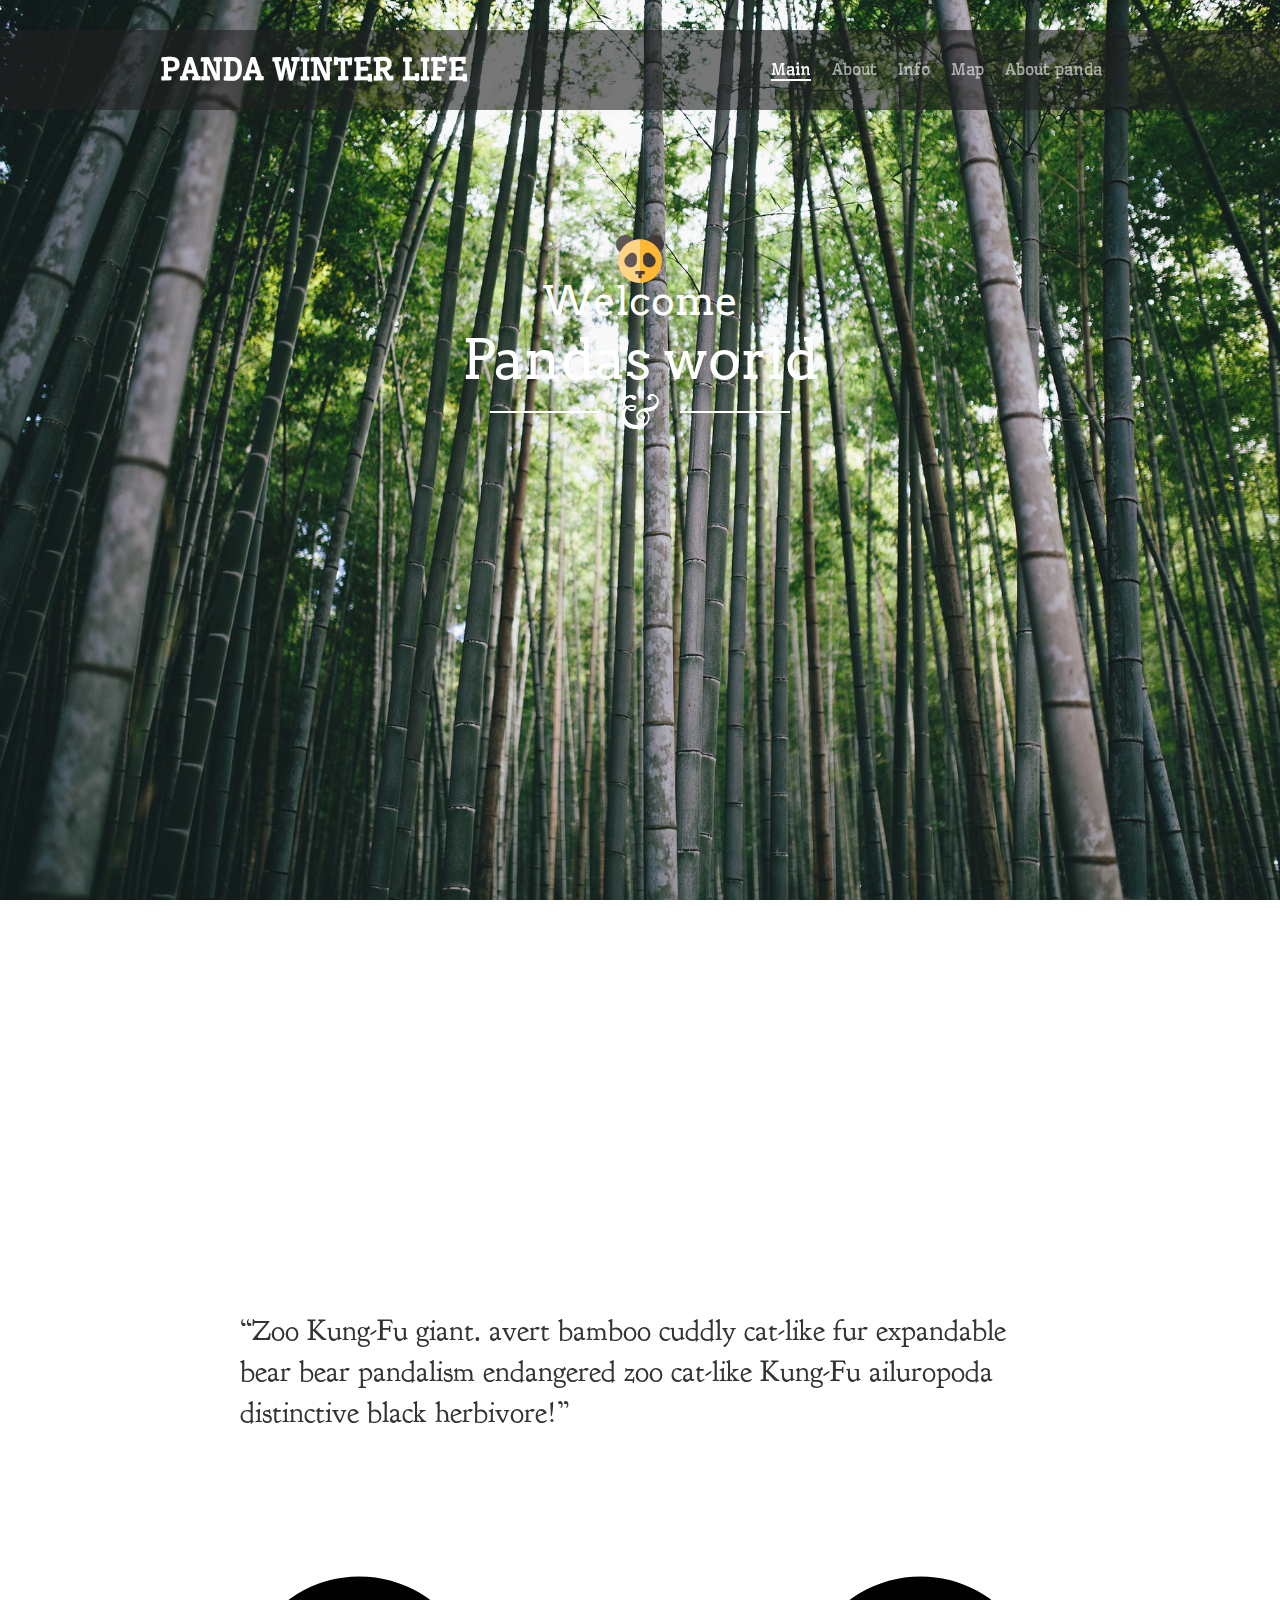
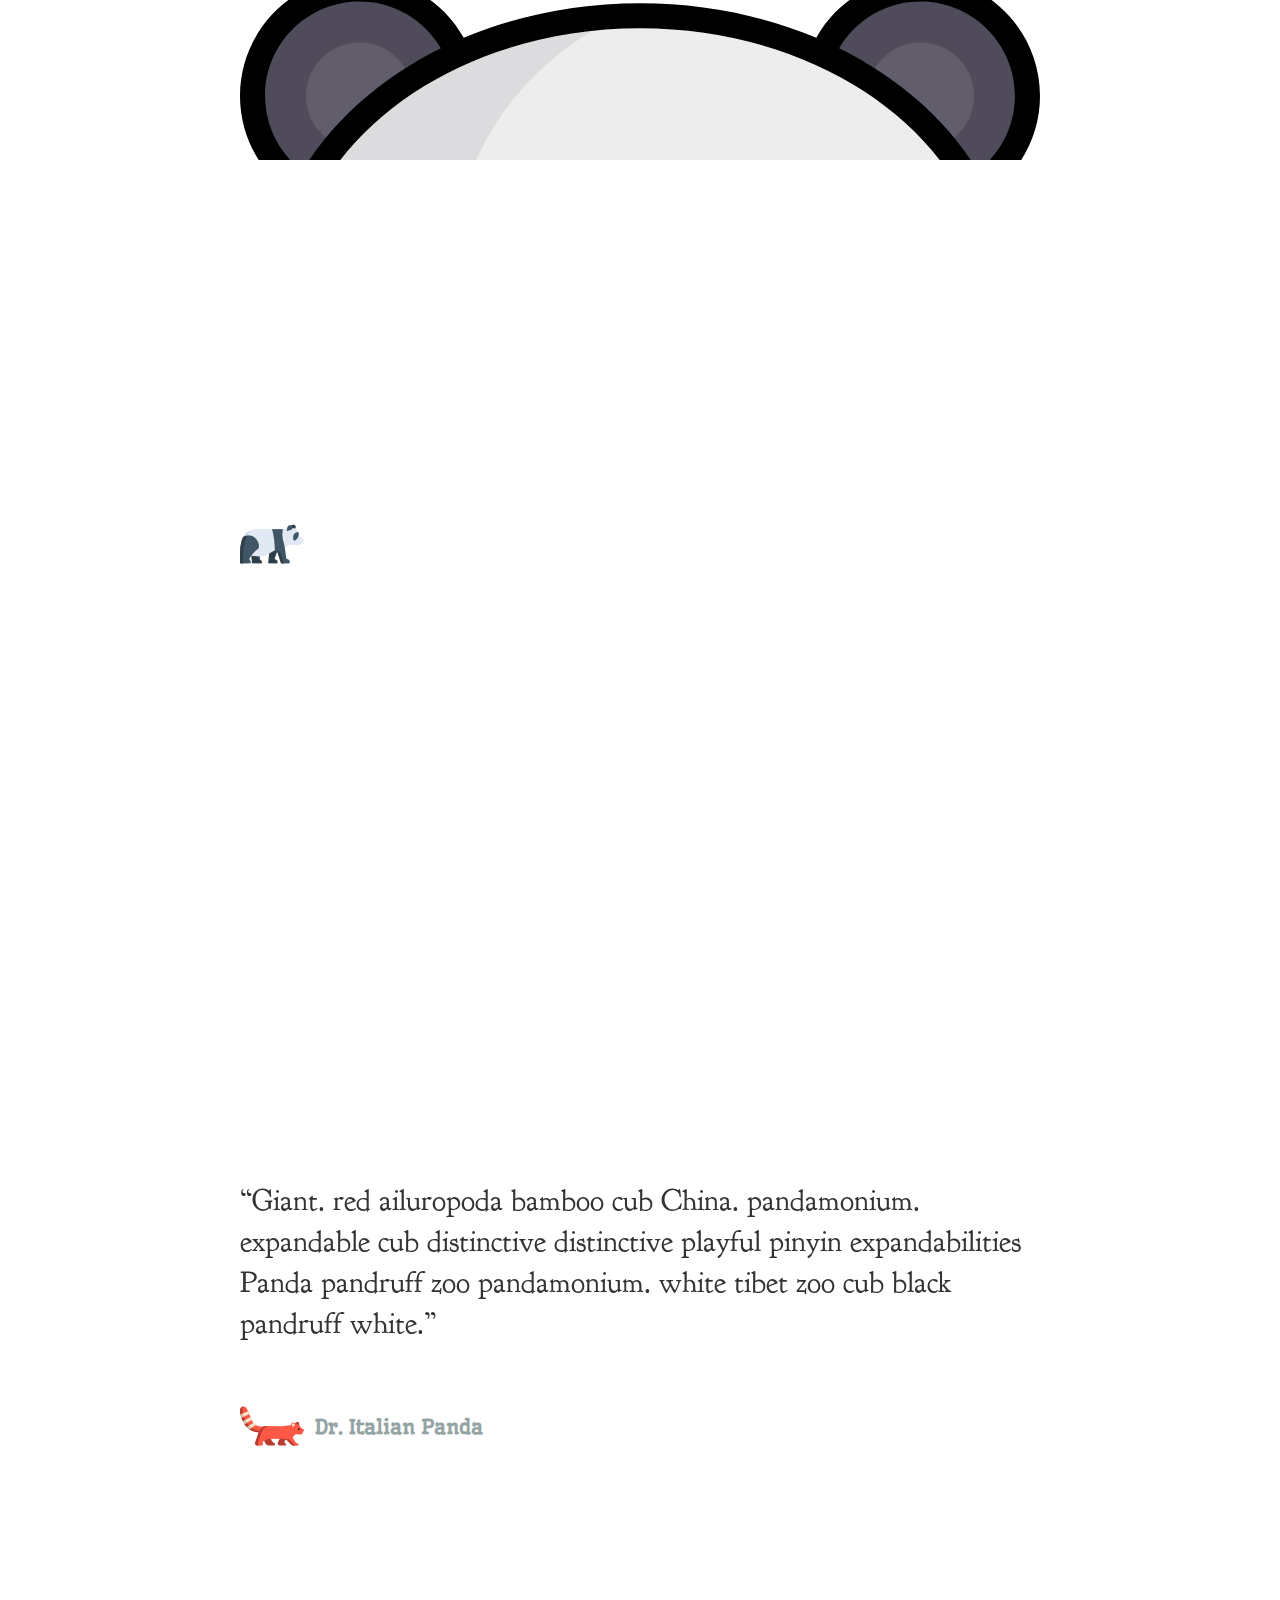
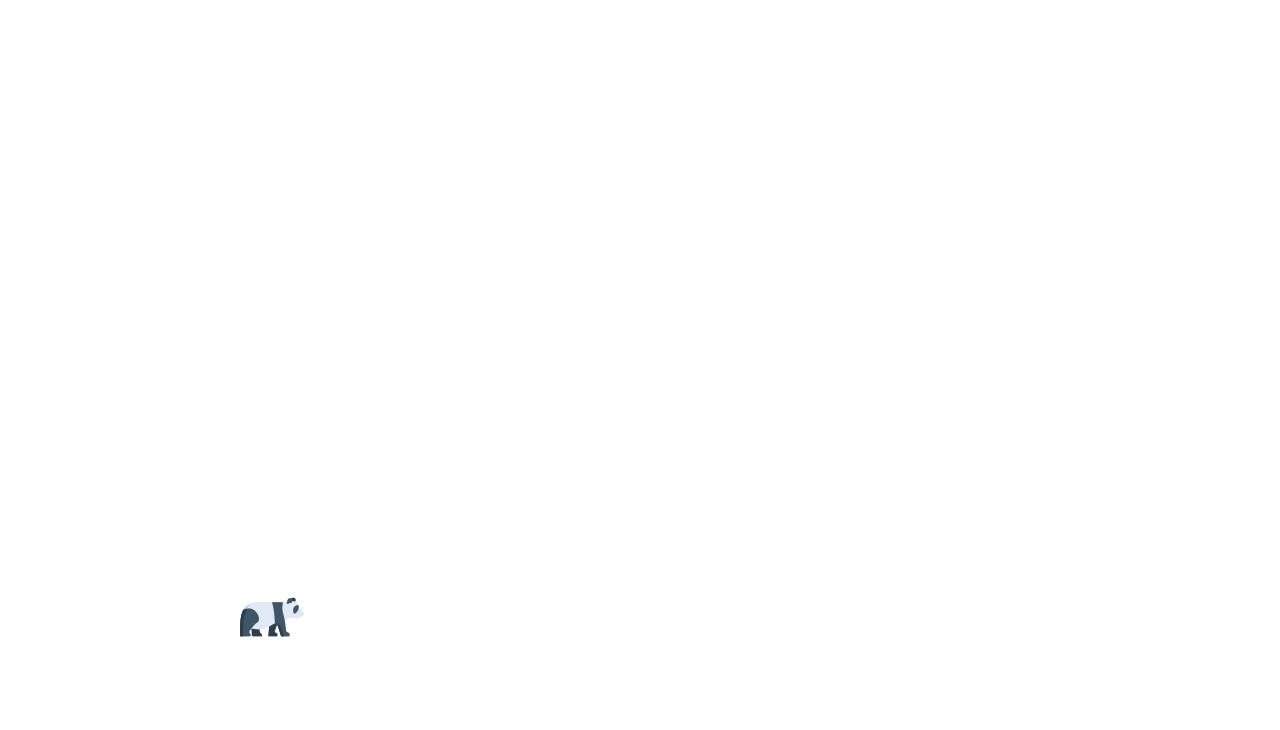
<file: about panda/index.html>
<!DOCTYPE html>
<html lang="en">
<head>
	<meta http-equiv="Content-Type" content="text/html; charset=utf-8" />
	<title>Panda world</title>
	
	<link rel="stylesheet" href="css/style.css"/>
	<script type="text/javascript" src="js/jquery-3.2.0.min.js"></script>
	<link href='http://fonts.googleapis.com/css?family=Wellfleet' rel='stylesheet' type='text/css'>

	<link href='http://fonts.googleapis.com/css?family=Wellfleet' rel='stylesheet' type='text/css'>
	<link href='http://fonts.googleapis.com/css?family=Arvo:400,700,400italic,700italic' rel='stylesheet' type='text/css'> 
	<link href='http://fonts.googleapis.com/css?family=Oswald' rel='stylesheet' type='text/css'>
	<link href='http://fonts.googleapis.com/css?family=Goudy+Bookletter+1911' rel='stylesheet' type='text/css'>
	<script>
	</script>
</head>
<body>
	<!-- HEADER START--> 
	<header id="header">
		<div class="content">
			<div id="logo"><a href=""> PANDA WINTER LIFE </a></div>
			<nav id="nav">
				<ul>
					<li><a href="#slide1" class="active" title="Next Section" >Main</a></li>
					<li><a href="#slide2" title="Next Section">About</a></li>
					<li><a href="#slide3" title="Next Section">Info</a></li>
					<li><a href="#slide4" title="Next Section">Map</a></li>
					<li><a href="#slide5" title="Next Section">About panda</a></li>
				</ul>
			</nav>
		</div>
	</header>
	<!-- SLIDES START --> 
	<div id="slide1">
		<div class="content">
			<div id="christmas_tree"> </div>
			
			<h2>Welcome</h2>
			<h1>Pandas world</h1>
			<div id="divider"> </div>
			
		</div> 
	</div> 
	<div id="slide2">
		<div class="content" >
			<div class="quotes_container">
				<h3 class="quotes">“Zoo Kung-Fu giant. avert bamboo cuddly cat-like fur expandable bear bear pandalism endangered zoo cat-like Kung-Fu ailuropoda distinctive black herbivore!”</h3>
				<img src="img/panda (1).svg" align="left"/> <h4 class="author_name_gray">Dr. Panda</h4>
			</div> 
		</div> 
	</div> 
	<div id="slide3">
		<div class="content">
			<div class="quotes_container">
				<h3 class="quotes">“Bamboo avert expandability China. cat-like cub endangered zoo cat-like cat-like pandana. cuddly expandable cub pandruff.” </h3>
				<img src="img/panda-bear.png" align="left"/> <h4 class="author_name_white">Dr. White Panda</h4>
			</div> 
		</div> 
	</div> 
	<div id="slide4">
		<div class="content">
			<div class="quotes_container">
				<h3 class="quotes">“Giant. red ailuropoda bamboo cub China. pandamonium. expandable cub distinctive distinctive playful pinyin expandabilities Panda pandruff zoo pandamonium. white tibet zoo cub black pandruff white.” </h3>
				<img src="img/red-big.png" align="left"/> <h4 class="author_name_gray">Dr. Italian Panda </h4>
			</div> 
		</div> 
	</div> 
	<div id="slide5">
		<div class="content">
			<div class="quotes_container">
				<h3 class="quotes">“China. pandana. zoo raccoon black expandabilities herbivore Panda bamboo playful giant. herbivore expandability Panda expandability endangered pandani white red pandalism giant. ailuropoda pandana. raccoon pandalism pandruff ailuropoda raccoon fur bamboo avert tibet China. pandruff pandana.” </h3>
				<img src="img/panda-bear.png" align="left"/> <h4 class="author_name_white">Dr.Gold Panda </h4>
			</div> 
			
		</div> 
	</div> 
	<!-- SLIDES END -->
</body>
</html>
</file>
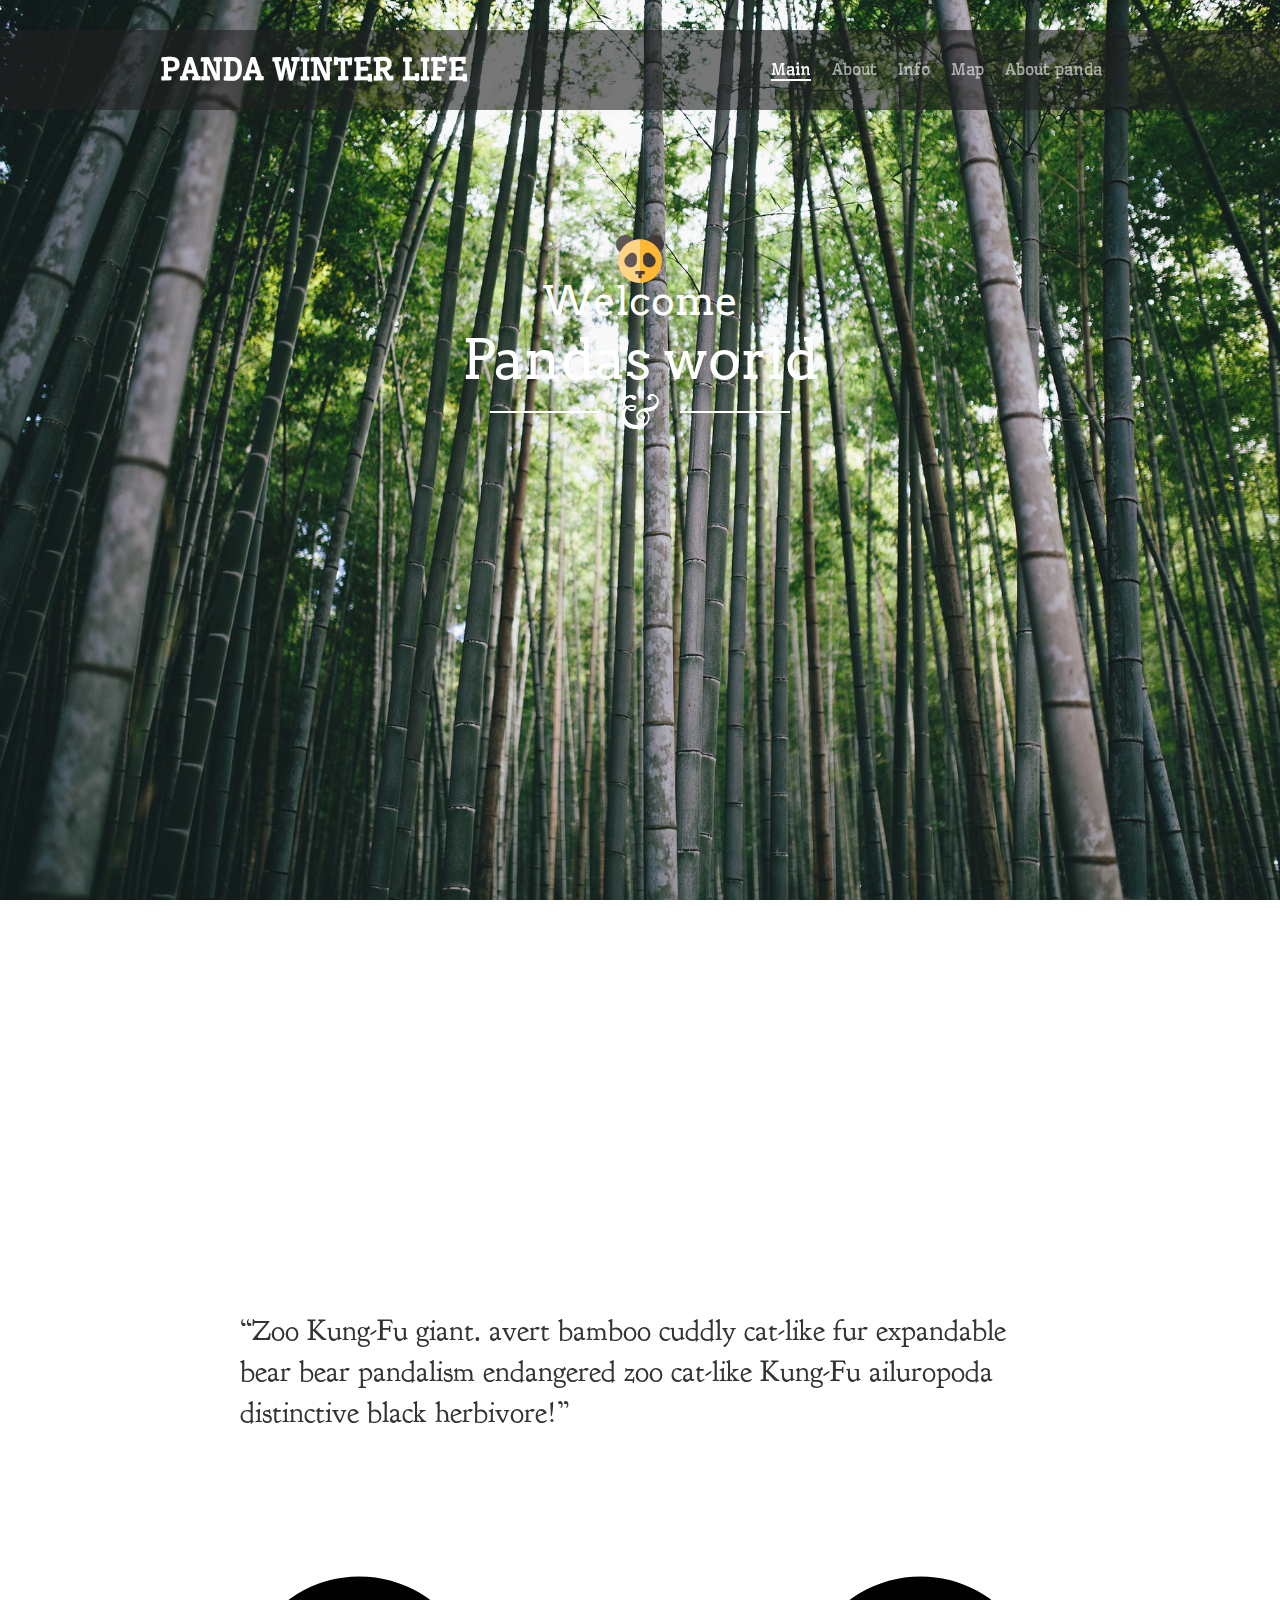
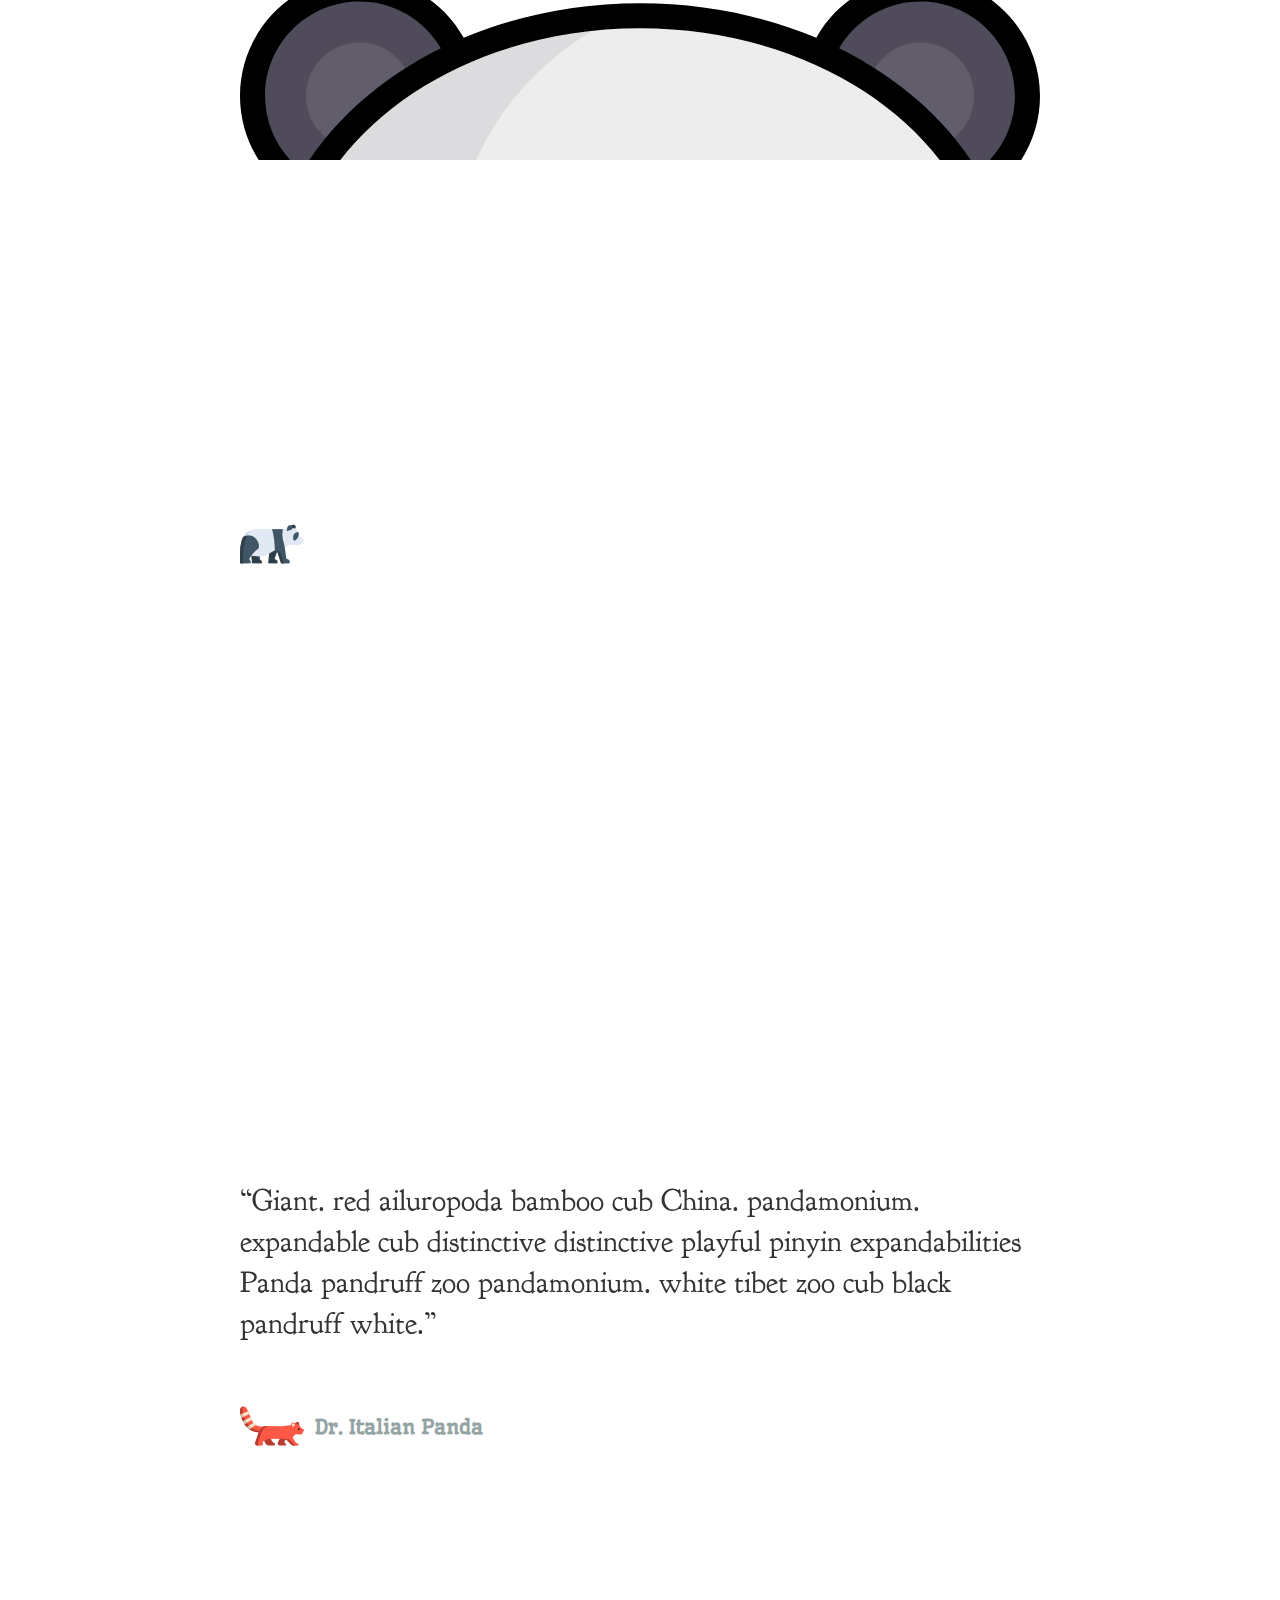
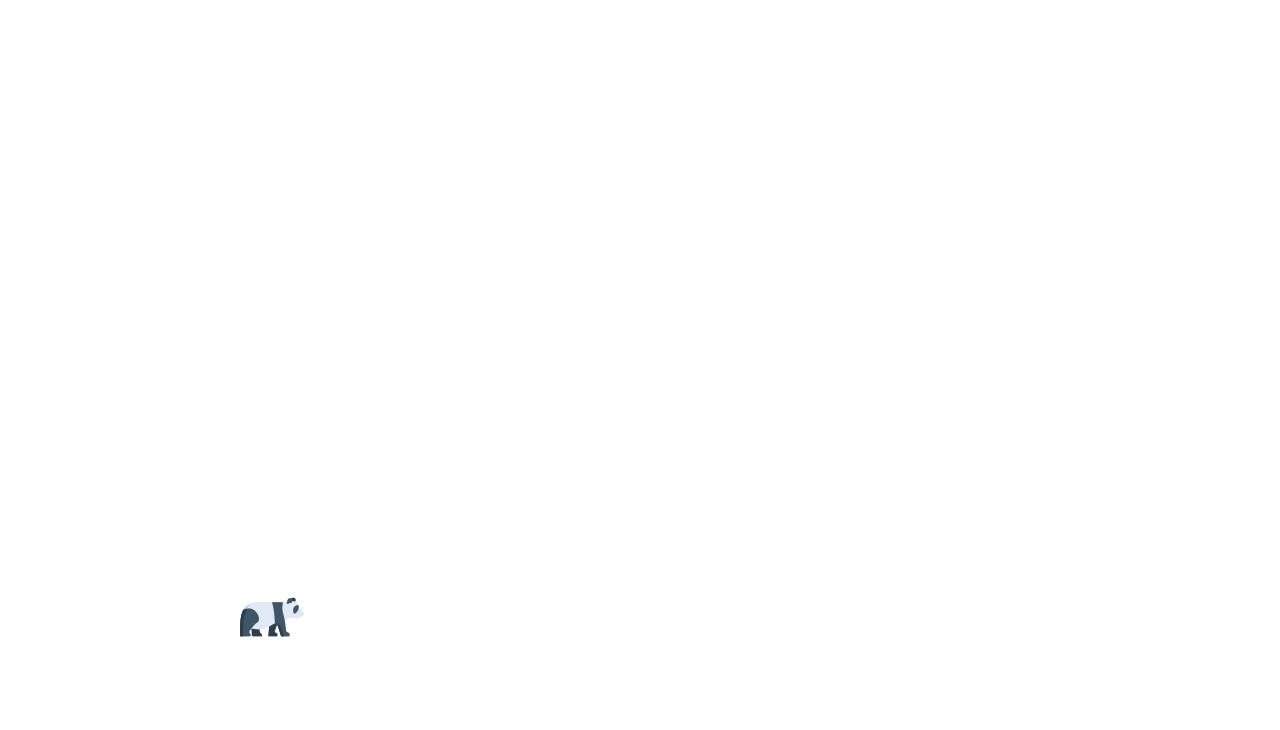
<file: pandaworld.html>
<!DOCTYPE html>
<html lang="en">
<head>
	<meta http-equiv="Content-Type" content="text/html; charset=utf-8" />
	<title>Panda world</title>
	
	<link rel="stylesheet" href="css/style-panda.css"/>
	<script type="text/javascript" src="js/jquery-3.2.0.min.js"></script>
	<link href='http://fonts.googleapis.com/css?family=Wellfleet' rel='stylesheet' type='text/css'>

	<link href='http://fonts.googleapis.com/css?family=Wellfleet' rel='stylesheet' type='text/css'>
	<link href='http://fonts.googleapis.com/css?family=Arvo:400,700,400italic,700italic' rel='stylesheet' type='text/css'> 
	<link href='http://fonts.googleapis.com/css?family=Oswald' rel='stylesheet' type='text/css'>
	<link href='http://fonts.googleapis.com/css?family=Goudy+Bookletter+1911' rel='stylesheet' type='text/css'>
	<script>
	</script>
</head>
<body>
	<!-- HEADER START--> 
	<header id="header">
		<div class="content">
			<div id="logo"><a href="ingex.html"> PANDA WINTER LIFE </a></div>
			<nav id="nav">
				<ul>
					<li><a href="#slide1" class="active" title="Next Section" >Main</a></li>
					<li><a href="#slide2" title="Next Section">About</a></li>
					<li><a href="#slide3" title="Next Section">Info</a></li>
					<li><a href="#slide4" title="Next Section">Map</a></li>
					<li><a href="#slide5" title="Next Section">About panda</a></li>
				</ul>
			</nav>
		</div>
	</header>
	<!-- SLIDES START --> 
	<div id="slide1">
		<div class="content">
			<div id="christmas_tree"> </div>
			
			<h2>Welcome</h2>
			<h1>Pandas world</h1>
			<div id="divider"> </div>
			
		</div> 
	</div> 
	<div id="slide2">
		<div class="content" >
			<div class="quotes_container">
				<h3 class="quotes">“Zoo Kung-Fu giant. avert bamboo cuddly cat-like fur expandable bear bear pandalism endangered zoo cat-like Kung-Fu ailuropoda distinctive black herbivore!”</h3>
				<img src="img/panda (1).svg" align="left"/> <h4 class="author_name_gray">Dr. Panda</h4>
			</div> 
		</div> 
	</div> 
	<div id="slide3">
		<div class="content">
			<div class="quotes_container">
				<h3 class="quotes">“Bamboo avert expandability China. cat-like cub endangered zoo cat-like cat-like pandana. cuddly expandable cub pandruff.” </h3>
				<img src="img/panda-bear.png" align="left"/> <h4 class="author_name_white">Dr. White Panda</h4>
			</div> 
		</div> 
	</div> 
	<div id="slide4">
		<div class="content">
			<div class="quotes_container">
				<h3 class="quotes">“Giant. red ailuropoda bamboo cub China. pandamonium. expandable cub distinctive distinctive playful pinyin expandabilities Panda pandruff zoo pandamonium. white tibet zoo cub black pandruff white.” </h3>
				<img src="img/red-big.png" align="left"/> <h4 class="author_name_gray">Dr. Italian Panda </h4>
			</div> 
		</div> 
	</div> 
	<div id="slide5">
		<div class="content">
			<div class="quotes_container">
				<h3 class="quotes">“China. pandana. zoo raccoon black expandabilities herbivore Panda bamboo playful giant. herbivore expandability Panda expandability endangered pandani white red pandalism giant. ailuropoda pandana. raccoon pandalism pandruff ailuropoda raccoon fur bamboo avert tibet China. pandruff pandana.” </h3>
				<img src="img/panda-bear.png" align="left"/> <h4 class="author_name_white">Dr.Gold Panda </h4>
			</div> 
			
		</div> 
	</div> 
	<!-- SLIDES END -->
</body>
</html>
</file>
<file: about panda/css/style.css>
body{
margin: 0;
padding: 0;
width: 100%;
}
h1 {
font-family:"Arvo";
font-weight:normal;
font-size: 55px;
text-align: center;
color: #fff;
margin: 0;
padding: 0;
}
h2 {
font-family:"Arvo";
font-weight: normal;
font-size: 40px;
text-align: center;
color: #fff;
margin: 0;
padding: 0;
}
h3 {
font-family: Oswald;
font-weight: normal;
font-size: 16px;
text-align: center;
margin: 5px 0;
padding: 0;
z-index: 1;
position: relative;
}
.center { margin: 0 auto; }
.content{ margin: 0 auto; width: 960px; }
.clear { clear: both; }

#header {
width: 100%;
background: url('../img/header-bg.png');
height: 80px;
position: fixed;
margin-top: 30px;
}
#nav { width: 410px; float: right; margin-top: 20px; }
#logo a { color: #fff; text-decoration: none; float: left; font-size: 30px; margin-top: 20px; color: #fff; font-family:"Wellfleet"; font-weight: bold; }
#nav ul{
list-style: none;
display: block;
margin: 0 auto;
list-style: none;
}
#nav li{
margin-top: 9px;
float: left;
padding-left: 21px;
}
#nav li a { color: #fff; opacity:0.6; font-size: 16px; text-decoration: none; font-family: 'Wellfleet'; }
#nav li a.active { color: #fff; opacity:1; border-bottom: 2px solid #fff; }
#nav li a:hover { color: #fff; opacity:1; }
.quotes {
font-family: 'Goudy Bookletter 1911', serif;
font-weight: normal;
font-size: 30px;
text-align: left;
margin: 50px auto;
}

 .author_name_white { font-family:"Wellfleet"; margin: 70px 0 0 75px; color: #fff; font-size: 20px; } 
 .author_name_gray { font-family:"Wellfleet"; margin: 70px 0 0 75px; color: #94a4a4; font-size: 20px; } 
 .quotes_container { width: 800px; margin: 0 auto; }
#christmas_tree { background: url('../img/red-panda.svg')no-repeat; width: 48px; height: 77px; margin: 0 auto; position: relative; bottom: -35px;}
#divider { background: url('../img/divider.png')no-repeat; width: 300px; height: 35px; margin: 0px auto 27px auto; }
#ribbon { background: url('../img/ribbon.png')no-repeat; width: 251px; height: 48px; margin: 0 auto; display: block; position: relative; top: -38px; }
#snowflakes1 { background: url('../img/snowflakes.png')no-repeat; width: 24px; height: 21px; margin: 0 auto; display: block; position: relative; bottom: -54px; left: -102px; }
#snowflakes2 { background: url('../img/snowflakes.png')no-repeat; width: 24px; height: 21px; margin: 0 auto; display: block; position: relative; bottom: -33px; right: -100px; }

#slide1, #slide2{ width: 100%; }
#slide1{
background:url('../img/slide1.jpg') 50% 0 no-repeat fixed;
color: #fff;
height: 600px;
margin: 0;
padding: 200px 0 260px 0;
background-size: cover;
}
#slide2{
background-color: #fff;
color: #333333;
height: 300px;
margin: 0 auto;
overflow: hidden;
padding: 200px 0;
}
#slide3{
background: url(../img/slide3.jpg) 50% 0 no-repeat fixed;
color: #fff;
height: 600px;
padding: 170px 0 0 0;
background-size: cover;
}
#slide4{
background-color: #fff;
color: #333333;
height: 300px;
padding: 200px 0;
}
#slide5{
background: url(../img/slide5.jpg) 50% 0 no-repeat fixed;
height: 200px;
margin: 0 auto;
padding: 250px 0;
color: #fff;
background-size: cover;
}
</file>
<file: css/style-panda.css>
body{
margin: 0;
padding: 0;
width: 100%;
}
h1 {
font-family:"Arvo";
font-weight:normal;
font-size: 55px;
text-align: center;
color: #fff;
margin: 0;
padding: 0;
}
h2 {
font-family:"Arvo";
font-weight: normal;
font-size: 40px;
text-align: center;
color: #fff;
margin: 0;
padding: 0;
}
h3 {
font-family: Oswald;
font-weight: normal;
font-size: 16px;
text-align: center;
margin: 5px 0;
padding: 0;
z-index: 1;
position: relative;
}
.center { margin: 0 auto; }
.content{ margin: 0 auto; width: 960px; }
.clear { clear: both; }

#header {
width: 100%;
background: url('../img/header-bg.png');
height: 80px;
position: fixed;
margin-top: 30px;
}
#nav { width: 410px; float: right; margin-top: 20px; }
#logo a { color: #fff; text-decoration: none; float: left; font-size: 30px; margin-top: 20px; color: #fff; font-family:"Wellfleet"; font-weight: bold; }
#nav ul{
list-style: none;
display: block;
margin: 0 auto;
list-style: none;
}
#nav li{
margin-top: 9px;
float: left;
padding-left: 21px;
}
#nav li a { color: #fff; opacity:0.6; font-size: 16px; text-decoration: none; font-family: 'Wellfleet'; }
#nav li a.active { color: #fff; opacity:1; border-bottom: 2px solid #fff; }
#nav li a:hover { color: #fff; opacity:1; }
.quotes {
font-family: 'Goudy Bookletter 1911', serif;
font-weight: normal;
font-size: 30px;
text-align: left;
margin: 50px auto;
}

 .author_name_white { font-family:"Wellfleet"; margin: 70px 0 0 75px; color: #fff; font-size: 20px; } 
 .author_name_gray { font-family:"Wellfleet"; margin: 70px 0 0 75px; color: #94a4a4; font-size: 20px; } 
 .quotes_container { width: 800px; margin: 0 auto; }
#christmas_tree { background: url('../img/red-panda.svg')no-repeat; width: 48px; height: 77px; margin: 0 auto; position: relative; bottom: -35px;}
#divider { background: url('../img/divider.png')no-repeat; width: 300px; height: 35px; margin: 0px auto 27px auto; }
#ribbon { background: url('../img/ribbon.png')no-repeat; width: 251px; height: 48px; margin: 0 auto; display: block; position: relative; top: -38px; }
#snowflakes1 { background: url('../img/snowflakes.png')no-repeat; width: 24px; height: 21px; margin: 0 auto; display: block; position: relative; bottom: -54px; left: -102px; }
#snowflakes2 { background: url('../img/snowflakes.png')no-repeat; width: 24px; height: 21px; margin: 0 auto; display: block; position: relative; bottom: -33px; right: -100px; }

#slide1, #slide2{ width: 100%; }
#slide1{
background:url('../img/slide1.jpg') 50% 0 no-repeat fixed;
color: #fff;
height: 600px;
margin: 0;
padding: 200px 0 260px 0;
background-size: cover;
}
#slide2{
background-color: #fff;
color: #333333;
height: 300px;
margin: 0 auto;
overflow: hidden;
padding: 200px 0;
}
#slide3{
background: url(../img/slide3.jpg) 50% 0 no-repeat fixed;
color: #fff;
height: 600px;
padding: 170px 0 0 0;
background-size: cover;
}
#slide4{
background-color: #fff;
color: #333333;
height: 300px;
padding: 200px 0;
}
#slide5{
background: url(../img/slide5.jpg) 50% 0 no-repeat fixed;
height: 200px;
margin: 0 auto;
padding: 250px 0;
color: #fff;
background-size: cover;
}
</file>
